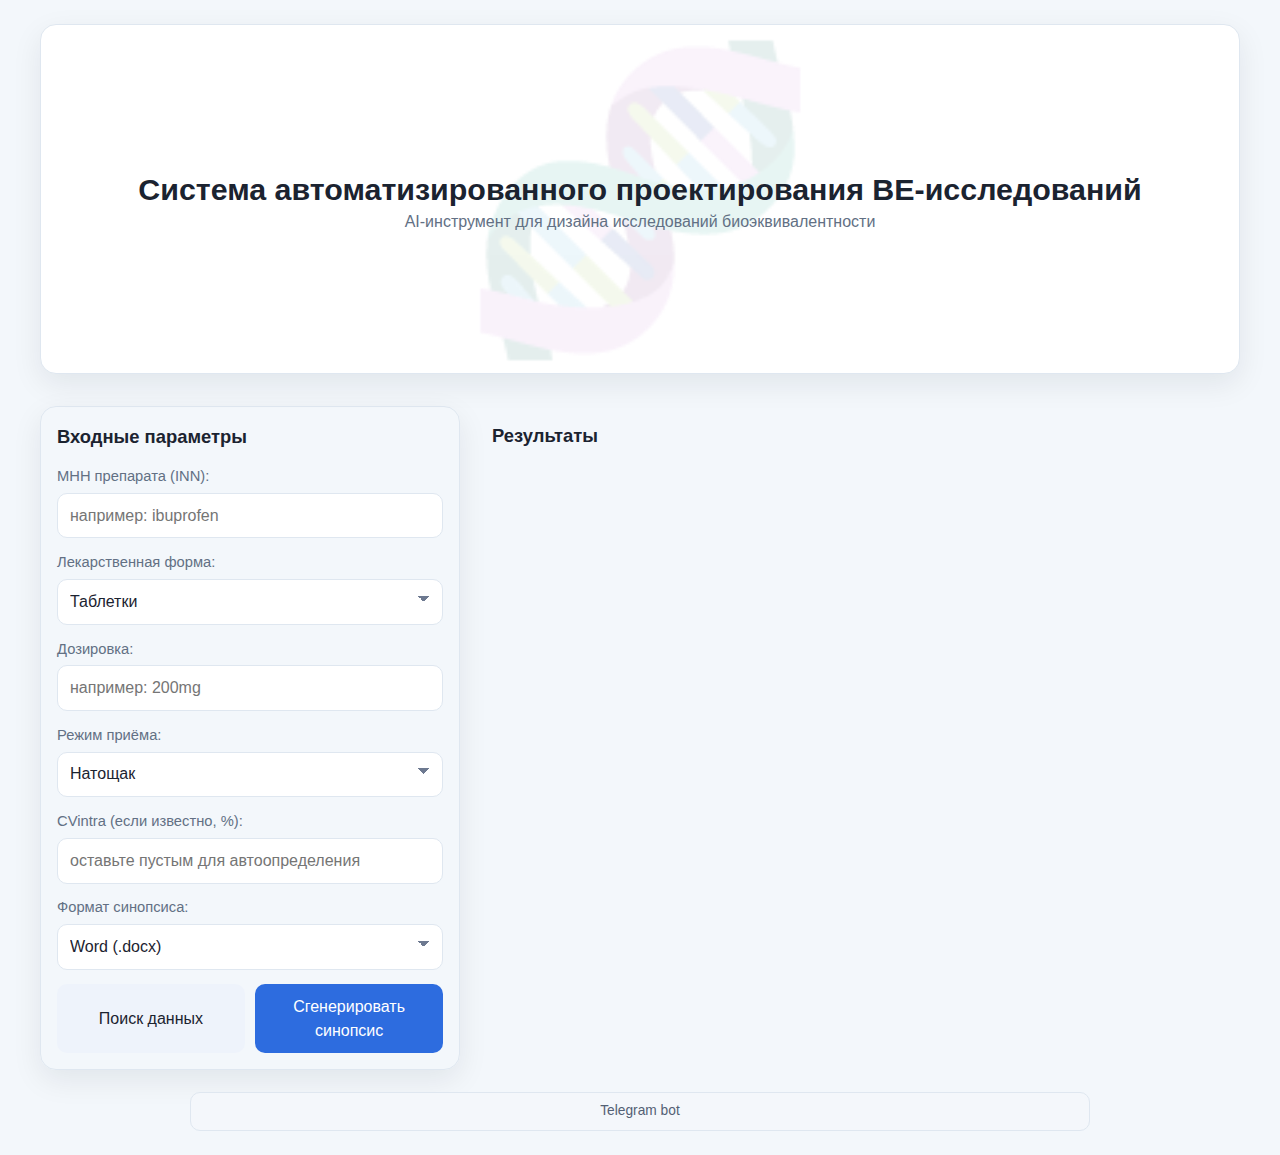
<file: index.html>
<!DOCTYPE html>
<html lang="ru">
<head>
    <meta charset="UTF-8">
    <meta name="viewport" content="width=device-width, initial-scale=1.0">
    <title>BE Study Design AI Assistant</title>
    <link rel="stylesheet" href="css/style.css">
</head>
<body>
    <div class="container">
        <header class="hero-header">
            <div class="hero-genome" aria-hidden="true">🧬</div>
            <h1>Система автоматизированного проектирования BE-исследований</h1>
            <p>AI-инструмент для дизайна исследований биоэквивалентности</p>
        </header>

        <div class="main-content">
            <!-- Форма ввода данных -->
            <section class="input-section">
                <h2>Входные параметры</h2>
                
                <form id="studyForm">
                    <div class="form-group">
                        <label for="inn">МНН препарата (INN):</label>
                        <input type="text" id="inn" name="inn" placeholder="например: ibuprofen" required>
                    </div>

                    <div class="form-group">
                        <label for="dosageForm">Лекарственная форма:</label>
                        <select id="dosageForm" name="dosageForm">
                            <option value="tablet">Таблетки</option>
                            <option value="capsule">Капсулы</option>
                            <option value="solution">Раствор</option>
                            <option value="suspension">Суспензия</option>
                            <option value="other">Другое</option>
                        </select>
                    </div>

                    <div class="form-group">
                        <label for="dosage">Дозировка:</label>
                        <input type="text" id="dosage" name="dosage" placeholder="например: 200mg">
                    </div>

                    <div class="form-group">
                        <label for="administrationMode">Режим приёма:</label>
                        <select id="administrationMode" name="administrationMode">
                            <option value="fasted">Натощак</option>
                            <option value="fed">После еды</option>
                            <option value="both">Оба варианта</option>
                        </select>
                    </div>

                    <div class="form-group">
                        <label for="cvintra">CVintra (если известно, %):</label>
                        <input type="number" id="cvintra" name="cvintra" placeholder="оставьте пустым для автоопределения" min="0" max="100">
                    </div>

                    <div class="form-group">
                        <label for="outputFormat">Формат синопсиса:</label>
                        <select id="outputFormat" name="outputFormat">
                            <option value="docx">Word (.docx)</option>
                            <option value="json">JSON</option>
                            <option value="markdown">Markdown (.md)</option>
                        </select>
                    </div>

                    <div class="button-group">
                        <button type="button" id="searchBtn" class="btn btn-secondary">
                            Поиск данных
                        </button>
                        <button type="submit" id="generateBtn" class="btn btn-primary">
                            Сгенерировать синопсис
                        </button>
                    </div>
                </form>
            </section>

            <!-- Результаты -->
            <section class="results-section">
                <h2>Результаты</h2>
                
                <div id="loading" class="loading" style="display: none;">
                    <div class="spinner"></div>
                    <p>Обработка... Это может занять несколько минут</p>
                </div>

                <div id="results" class="results-container" style="display: none;">
                    <!-- Результаты поиска литературы -->
                    <div id="literatureResults" class="result-card">
                        <h3>📚 Данные из литературы</h3>
                        <div id="literatureContent"></div>
                    </div>

                    <!-- PK параметры -->
                    <div id="pkResults" class="result-card">
                        <h3>💊 Фармакокинетические параметры</h3>
                        <div id="pkContent"></div>
                    </div>

                    <!-- Дизайн исследования -->
                    <div id="designResults" class="result-card">
                        <h3>🔬 Дизайн исследования</h3>
                        <div id="designContent"></div>
                    </div>

                    <!-- Размер выборки -->
                    <div id="sampleSizeResults" class="result-card">
                        <h3>📊 Расчет размера выборки</h3>
                        <div id="sampleSizeContent"></div>
                    </div>

                    <!-- Регуляторная проверка -->
                    <div id="regulatoryResults" class="result-card">
                        <h3>✅ Регуляторное соответствие</h3>
                        <div id="regulatoryContent"></div>
                    </div>

                    <!-- Кнопка скачивания -->
                    <div id="downloadSection" style="display: none;">
                        <button id="downloadBtn" class="btn btn-success">
                            ⬇️ Скачать синопсис
                        </button>
                    </div>
                </div>

                <div id="error" class="error-message" style="display: none;"></div>
            </section>
        </div>

        <div class="site-telegram-wrap">
            <a class="btn btn-telegram" href="https://t.me/pharm_planner_bot" target="_blank" rel="noopener noreferrer">Telegram bot</a>
        </div>
    </div>

    <script src="js/app.js"></script>
</body>
</html>
</file>
<file: css/style.css>
:root {
    --bg: #f3f7fb;
    --surface: #ffffff;
    --text: #1b2330;
    --muted: #627084;
    --border: #dfe7f0;
    --primary: #2d6cdf;
    --primary-hover: #255bc2;
    --secondary: #eef3fb;
    --success: #1c9c62;
    --danger: #cb3f4c;
    --shadow: 0 10px 30px rgba(15, 23, 42, 0.08);
}

*,
*::before,
*::after {
    box-sizing: border-box;
}

html,
body {
    margin: 0;
    padding: 0;
    font-family: -apple-system, BlinkMacSystemFont, "Segoe UI", Roboto, sans-serif;
    color: var(--text);
    background: var(--bg);
}

body {
    line-height: 1.5;
}

.container {
    width: min(1200px, 100% - 2rem);
    margin: 1.5rem auto;
}

header {
    background: var(--surface);
    border: 1px solid var(--border);
    border-radius: 16px;
    padding: 1.1rem 1.25rem;
    box-shadow: var(--shadow);
}

header h1 {
    margin: 0;
    font-size: clamp(1.2rem, 1.1rem + 1.2vw, 1.9rem);
    line-height: 1.25;
}

header p {
    margin: 0.45rem 0 0;
    color: var(--muted);
}

.hero-header {
    position: relative;
    overflow: hidden;
    text-align: center;
    min-height: 350px;
    display: grid;
    align-content: center;
    justify-items: center;
    vertical-align: bottom;
    line-height: 12px;
}

.hero-header h1,
.hero-header p {
    position: relative;
    z-index: 2;
}

.hero-genome {
    position: absolute;
    inset: 0;
    display: grid;
    place-items: center;
    font-size: clamp(10rem, 22.7vw, 23.3rem);
    opacity: 0.12;
    filter: saturate(0.6);
    pointer-events: none;
    animation: genome-float 7s ease-in-out infinite;
}

.main-content {
    margin-top: 2rem;
    display: grid;
    grid-template-columns: minmax(280px, 420px) minmax(0, 1fr);
    gap: 1rem;
}

.input-section,
.results-section {
    border: 1px solid var(--border);
    border-radius: 16px;
    padding: 1rem;
    box-shadow: var(--shadow);
}

.results-section {
    background: transparent;
    border: 0;
    box-shadow: none;
}

h2 {
    margin: 0 0 0.9rem;
    font-size: 1.15rem;
}

.form-group {
    margin-bottom: 0.8rem;
}

label {
    display: block;
    margin-bottom: 0.35rem;
    font-size: 0.92rem;
    color: var(--muted);
}

input,
select {
    width: 100%;
    border: 1px solid var(--border);
    background: #fff;
    border-radius: 10px;
    padding: 0.62rem 0.75rem;
    font: inherit;
    color: inherit;
}

select {
    appearance: none;
    background-image:
        linear-gradient(45deg, transparent 50%, #6d7990 50%),
        linear-gradient(135deg, #6d7990 50%, transparent 50%);
    background-position:
        calc(100% - 18px) calc(50% - 3px),
        calc(100% - 12px) calc(50% - 3px);
    background-size: 6px 6px, 6px 6px;
    background-repeat: no-repeat;
    padding-right: 2.2rem;
    cursor: pointer;
}

select option {
    color: var(--text);
    background: #fff;
}

input:focus,
select:focus {
    outline: 2px solid rgba(45, 108, 223, 0.2);
    border-color: var(--primary);
}

.button-group {
    margin-top: 0.9rem;
    display: grid;
    grid-template-columns: repeat(2, minmax(0, 1fr));
    gap: 0.65rem;
}

.btn {
    border: 0;
    border-radius: 10px;
    padding: 0.65rem 0.8rem;
    font: inherit;
    cursor: pointer;
    transition: transform 0.08s ease, background-color 0.15s ease;
}

.btn:active {
    transform: translateY(1px);
}

.btn-primary {
    background: var(--primary);
    color: #fff;
}

.btn-primary:hover {
    background: var(--primary-hover);
}

.btn-secondary {
    background: var(--secondary);
    color: var(--text);
}

.btn-success {
    background: var(--success);
    color: #fff;
}

.btn-telegram {
    display: block;
    margin-top: 0;
    padding: 0.5rem 0.9rem;
    border: 1px solid var(--border);
    background: #f4f7fb;
    color: #536074;
    text-decoration: none;
    font-size: 0.86rem;
    width: min(900px, 94%);
    text-align: center;
}

.btn-telegram:hover {
    background: #e9eff8;
}

.site-telegram-wrap {
    margin-top: 1.4rem;
    display: flex;
    justify-content: center;
}

.results-container {
    display: grid;
    gap: 0.8rem;
}

.result-card {
    border: 1px solid var(--border);
    border-radius: 12px;
    padding: 0.85rem;
    background: #fff;
}

.result-card h3 {
    margin: 0 0 0.45rem;
    font-size: 1rem;
}

.loading {
    display: grid;
    place-items: center;
    gap: 0.65rem;
    padding: 1rem;
}

.spinner {
    width: 30px;
    height: 30px;
    border-radius: 50%;
    border: 3px solid #d4dfef;
    border-top-color: var(--primary);
    animation: spin 1s linear infinite;
}

.error-message {
    background: #fff0f2;
    color: var(--danger);
    border: 1px solid #f5c7cd;
    border-radius: 10px;
    padding: 0.75rem;
}

#downloadSection {
    margin-top: 0.6rem;
}

@keyframes spin {
    to {
        transform: rotate(360deg);
    }
}

@keyframes genome-float {
    0% {
        transform: translateY(5px) rotate(0deg) scale(0.967);
    }
    50% {
        transform: translateY(-7px) rotate(10deg) scale(1.04);
    }
    100% {
        transform: translateY(5px) rotate(0deg) scale(0.967);
    }
}

/* Планшеты и небольшие ноутбуки */
@media (max-width: 980px) {
    .main-content {
        grid-template-columns: 1fr;
    }
}

/* Мобильные устройства */
@media (max-width: 600px) {
    .container {
        width: min(100% - 1rem, 1200px);
        margin: 0.6rem auto;
    }

    header,
    .input-section,
    .results-section {
        border-radius: 12px;
        padding: 0.85rem;
    }

    .hero-header {
        min-height: 280px;
    }

    .hero-genome {
        font-size: clamp(6rem, 21.3vw, 10.7rem);
    }

    .button-group {
        grid-template-columns: 1fr;
    }

    .btn {
        width: 100%;
    }
}
</file>
